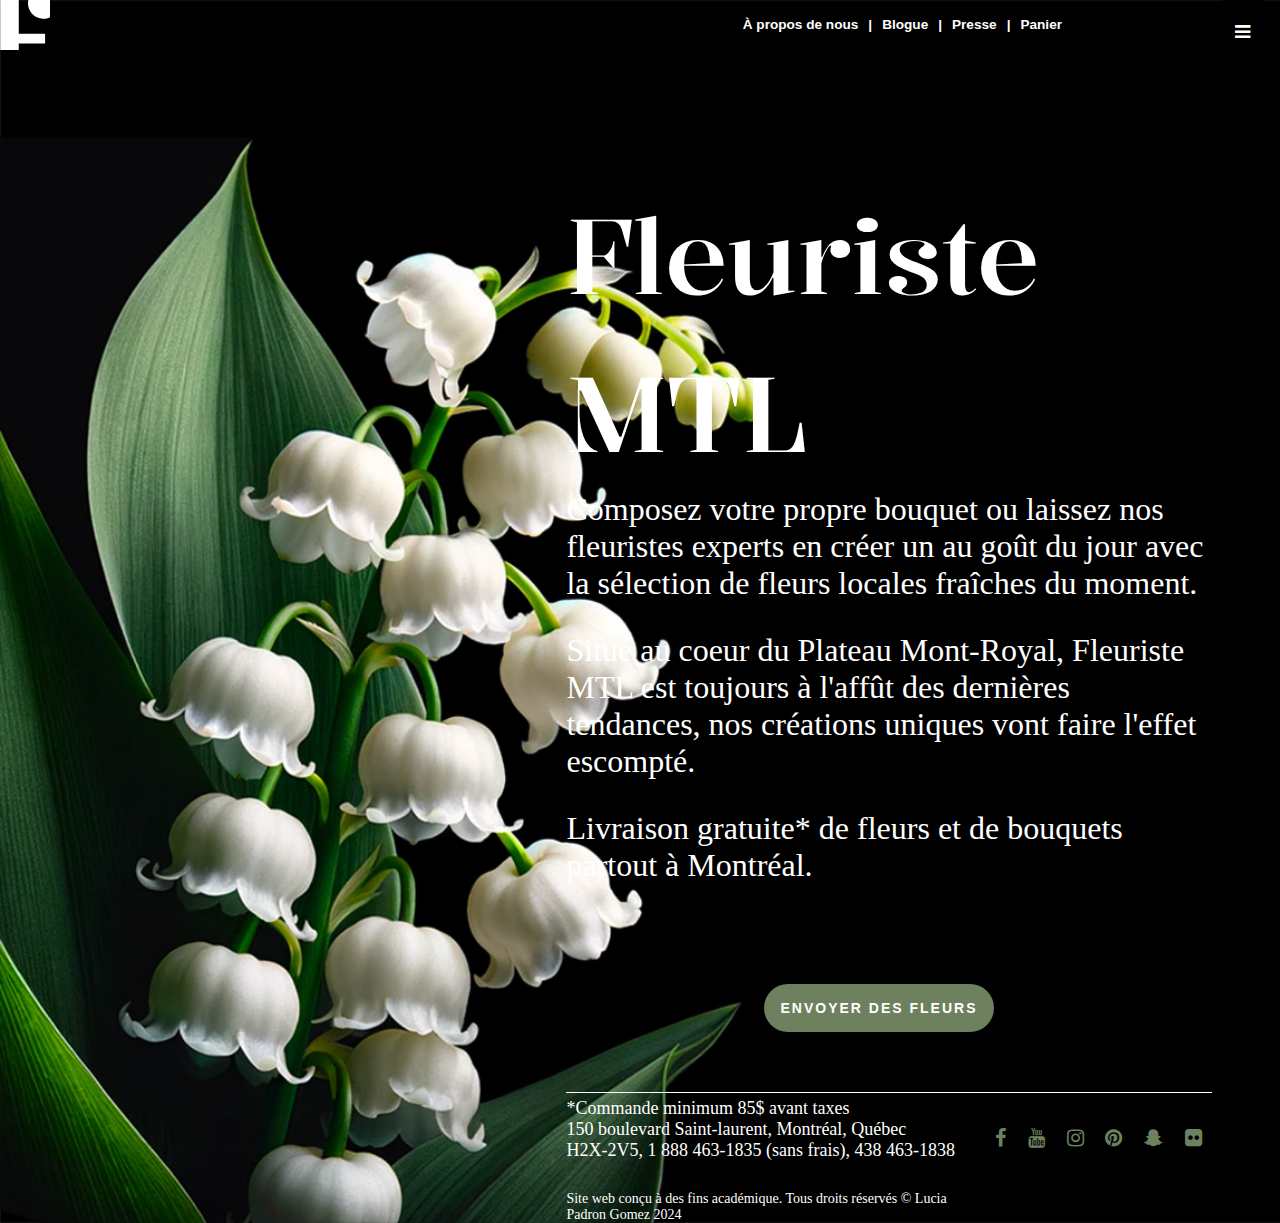
<file: index.html>
<!DOCTYPE html>
<html lang="fr">

<head>

    <!--jeux de charactère latin-->
    <meta charset="utf-8">

    <!--titre du site, important pour google-->
    <title>Création florale fleuriste Montréal</title>

    <!--description pour google-->
    <meta name="description"
        content="Réaliser vos meilleurs recettes avec nos conseils des plus grand chefs de Montréal.">
    <meta name="robots" content="index, follow">

    <!--pour que le site soit ok dans les mobiles aussi-->
    <meta name="viewport" content="width=device-width,initial-scale=1.0">

    <!--compatibilité avec edge-->
    <meta http-equiv="X-UA-Compatible" content="IE=edge,chrome=1">

    <!--Nom de l'auteur-->
    <meta name="author" content="Lucia Padron Gomez" />

    <!--L'url de ce site et l'indication à google de l'indexer-->
    <link rel="canonical" href="http://suivezcesite.com/" />

    <!--Liens vers ma feuille de stylet-->
    <link rel="stylesheet" href="style.css">

    <!--Liens vers la google font-->
    <link href="https://fonts.googleapis.com/css2?family=Roboto&family=Varela+Round&display=swap" rel="stylesheet">

    <link rel="preconnect" href="https://fonts.googleapis.com">
    <link rel="preconnect" href="https://fonts.gstatic.com" crossorigin>
    <link href="https://fonts.googleapis.com/css2?family=Kalnia:wght@100..700&family=Source+Sans+3:ital,wght@0,200..900;1,200..900&display=swap" rel="stylesheet">

    <!--Liens vers la librairie d'icone sociaux-->
    <link rel="stylesheet" href="https://cdnjs.cloudflare.com/ajax/libs/font-awesome/4.7.0/css/font-awesome.min.css">
</head>

<body>

    <div class="wrapper">
        <div class="top-image">
            <header>
                <div id="top-container">
                    <a style="align-self: flex-start;" href="index.html"><img src="images/logo.svg" width="50px"></a>
                </div>
                <nav class="menu1">
                    <p><a href="#"> Panier</a></p>
                    <p>|</p>
                    <p><a href="#"> Presse</a></p>
                    <p>|</p>
                    <p><a href="#"> Blogue </a></p>
                    <p>|</p>
                    <p><a href="#"> À propos de nous</a></p>
                </nav>
            
                <div class="dropdown">
                    <button class="dropdown-btn">
                        <span><i class="fa fa-bars"></i></span>
                    </button>
                    <ul class="dropdown-content">
                        <li><a href="./index.html">ACCUEIL</a></li>
                        <li><a href="./dictionniare.html">DICTIONNAIRE</a></li>
                        <li><a href="#">SERVICES</a></li>
                        <li><a href="#">PORTFOLIO</a></li>
                        <li><a href="#">BlOGUE</a></li>
                        <li><a href="#">PRESSE</a></li>
                    </ul>
                </div>
            </header>
    
        
            <div class="main-text">
                <div class="main-text-left">
                    <h1>Fleuriste MTL</h1>
                    <p>
                        Composez votre propre bouquet ou laissez nos fleuristes experts en créer un au goût du jour avec la
                        sélection de fleurs locales fraîches du moment.</p>
                    <p>
                        Situé au coeur du Plateau Mont-Royal, Fleuriste MTL est toujours à l'affût des dernières tendances,
                        nos créations uniques vont faire l'effet escompté.
                    </p>
                    
                    <p>Livraison gratuite* de fleurs et de bouquets partout à Montréal.</p>
                    <div class="main-text-button">
                        <button class="boutonCA">
                            Envoyer des fleurs
                        </button>
                    </div>
                    <div class="pied">
                        <div class="pied1">
                            <p>*Commande minimum 85$ avant taxes</p>
                            <p>150 boulevard Saint-laurent, Montréal, Québec</p>
                            <p>H2X-2V5, 1 888 463‑1835 (sans frais), 438 463‑1838</p>
                            <p>Site web conçu à des fins académique. Tous droits réservés © Lucia Padron Gomez 2024</p>
                        </div>
            
                        <div class="pied2">
                            <div class="sociaux">
                                <a href="#" class="fa fa-facebook"></a>
                                <a href="#" class="fa fa-youtube"></a>
                                <a href="#" class="fa fa-instagram"></a>
                                <a href="#" class="fa fa-pinterest"></a>
                                <a href="#" class="fa fa-snapchat-ghost"></a>
                                <a href="#" class="fa fa-flickr"></a>
                            </div>
                            
                        </div>
                    </div>
                </div>
                <div class="main-text-right">
                    <p>&nbsp;</p>
                </div>
            </div>
        </div>
    </div>
</body>

</html>
</file>
<file: style.css>
/*police par défault du document*/
body {
    font-family: "karla", sans-serif;
    font-optical-sizing: auto;
    font-weight: 300;
    color: #6E815E;
    background-color: #faf8ec;
    margin: 0;
}

/*enlever le souligné pour tout les liens*/
a:hover,
a:visited,
a:link,
a:focus,
a:active {
    text-decoration: none !important;
}

/*couleur du menu de la navigation principale*/
nav a {
    color: white;
}

/*couleur ausurvol du menu de la navigation principale*/
nav a:hover {
    text-decoration: none;
    color: #DCA9C0;
}

.actif {
    color: #e7c597;
}

/*menu principal, se comporte en grille Ã  6 colones*/
.menu1 {
    color: white;
    font-weight: 600;
    font-size: 0.85em;
    margin-bottom: 3em;
    line-height: 3em;
}

.menu1 p {
    color: white;
    margin-top: 5px;
    display: inline-block;
    margin-left: 10px;
    float: right; 
}

#top-container {
  display: flex;
}

/*style de l'entete*/
.hero {
    width: 95%;
    max-width: 900px;
    background-color: rgb(255, 255, 255);
    text-align: center;
    border: 1px solid #6E815E;
    border-radius: 50px;
    list-style-type: none;
    padding: 0;
    margin: 0 auto;
    display: flex;
    justify-content: center;
    gap: 20px;
    overflow: hidden;
}


.contenuhero {
    width: 550px;
    color: #6E815E;
    padding: 50px;
}

.contenuhero h2 {
    margin-top: 0;
    margin-bottom: 50px;
    line-height: 1.5em;
    font-size: 1.5em;
}

.contenuhero h3 {
    margin-bottom: 5px;
    font-size: 1em;
}

.boutonCA {
    
    display: inline-block;
    outline: none;
    cursor: pointer;
    font-size: 14px;
    line-height: 1;
    border-radius: 500px;
    transition-property: background-color,border-color,color,box-shadow,filter;
    transition-duration: .3s;
    border: 1px solid transparent;
    letter-spacing: 2px;
    min-width: 160px;
    text-transform: uppercase;
    white-space: normal;
    font-weight: 700;
    text-align: center;
    padding: 15px;
    color: #fff;
    background-color: #6E815E;
    height: 48px;
    :hover{
        transform: scale(1.04);
        
    }

    /* background-color: #04AA6D; */
}

.boutonCA:hover {
    background-color: #DCA9C0;
    /* background-image: url("images/CA-down.png"); */
}

.menuprinc {
    height: 80px;
    width: 95%;
    margin-left: auto;
    margin-right: auto;
    /* display: grid;
    grid-template-columns: repeat(11, 1fr); */
    align-items: center;
    justify-items: center;
    color: #6E815E;
    font-size: 1.3em;
    font-weight: 500;
}

.im_accueil {
    width: 400px;
    margin: 0 auto 100px auto;
}

.menuprinc a {
    color: #6E815E;
}

.menuprinc a:hover {
    color: #DCA9C0;
}


header img {
    display: block;
    width: 50px;
    margin: auto;

}

.main-text-left .pied, .main-text-d .pied {
    border-top: 1px solid white;
    font-family: Verdana, Geneva, Tahoma, sans-serif;
    display: grid;
    margin: 0;
    font-size: 10px !important;

}

.pied1 {
    margin-top: 5px;
    grid-column-start: 1;
    grid-column-end: 2;
}

.main-text-left .pied1 p, .main-text-d .pied1 p {
  font-size: 18px;
  color: white;
  margin: 0 !important;
}

.main-text-left .pied1 p:last-of-type, .main-text-d .pied1 p:last-of-type {
  font-size: 14px;
  color: white;
  margin-top: 30px !important;
}

.pied2 {
    margin-top: 25px;
    grid-column-start: 3;
    grid-column-end: 4;
    font-size: 0.6em;
    color: #6E815E;
}

.menupied {
    height: 80px;
    margin-left: auto;
    margin-right: auto;
    display: grid;
    grid-template-columns: repeat(9, 1fr);
    align-items: center;
    justify-items: center;
    color: #6E815E;
}

.menupied a {
    color: #6E815E;
}

/*style pour les icones sociaux*/
.sociaux a {
    color: #6E815E;
    font-size: 20px;
}

.sociaux {
    margin-bottom: 20px;
}

.fa {
    padding: 10px;
    text-align: center;
    text-decoration: none;
}

/*grille de base du site commence ici*/
.wrapper {
    width: 100%;
    display: flex; 
    flex-direction: column;
}

.multiple-image {
    width: 25%;
}

header {
    display: flex; margin-bottom: 1em;
    /* grid-row-start: 1;
    grid-row-end: 1;
    grid-column-start: 2;
    grid-column-end: 4; */
}

nav {
    flex-grow: 2;
    /* grid-row-start: 1;
    grid-row-end: 1;
    grid-column-start: 4;
    grid-column-end: 9; */
}

footer {
    grid-row-start: 9;
    grid-row-end: 10;
    grid-column-start: 1;
    grid-column-end: 10;
    min-height: 300px;

}

.dropdown {
    max-width: 13em;
    margin: 0 10px auto 0;
    position: relative;
    width: 100%;
    text-align: right;
    text-align: -webkit-right;
  }

  .dropdown-btn {
    background: black;
    font-size: 18px;
    width: 54px;
    border: none;
    color: #fff;
    display: flex;
    justify-content: space-between;
    align-items: center;
    padding: 0.7em 0.5em;
    border-radius: 0.5em;
    cursor: pointer;
  }

  .dropdown-btn:focus + .dropdown-content {
    visibility: visible;
  } 

  .dropdown-btn:focus + .dropdown-content li {
    left: 0;
  }

  .dropdown-btn:focus > .arrow {
    transform: rotate(180deg);
  }

  .arrow {
    border-left: 5px solid transparent;
    border-right: 5px solid transparent;
    border-top: 6px solid #fff;
    transition: transform ease-in-out 0.3s;
  }

  .dropdown-content {
    list-style: none;
    position: absolute;
    top: 3em;
    width: 85%;
    visibility: hidden;
    overflow: hidden;
    padding-inline-start: 30px;
  }

  .dropdown-content li {
    background: black;
    /* border-radius: 0.5em; */
    position: relative;
    left: 100%;
    transition: 0.5s;
  }

 .dropdown-content li a {
    display: block;
    padding: 0.7em 0.5em;
    color: #fff;
    /* margin: 0.1em 0; */
    text-decoration: none;
  }

  .dropdown-content li a:hover {
    color: #6E815E;
  }

  .top-image {
    width: 100%;
    margin: 0 auto;
    background: url("./images/Index_1.jpg");
    background-size: cover;
    min-height: 100vh;
  }

  .top-image-dictionary {
    width: 100%;
    margin: 0 auto 30px;
    background: url("./images/Dictionnaire.jpg");
    background-size: cover;
    min-height: 100vh;
    height: 100vh;
    position: fixed;
  }

  .main-text {
    display: flex;
    flex-direction: row-reverse;
    width: 90%;
    margin: 0 auto;
  }

  .main-text-d {
    flex-direction: row;
    width: 90%;
    margin: 140px auto 0 auto;
  }

  .main-text-left {
    order: 2;
    width: 56%;
    margin-top: 60px;
  }

  .main-text-right {
    order: 1;
  }

  .main-text-left p, .main-text-d p {
    margin: auto;
    text-align: left;
    font-size: 32px;
    font-family: SourceSans3;
    color: white;
  }

  .main-text-left p:first-of-type, .main-text-d p:first-of-type {
    margin-bottom: 30px;
  }

  .main-text-left p:last-of-type, .main-text-d p:last-of-type {
    margin-top: 30px;
  }

  .main-text-left h1, .main-text-d h1 {
    margin-top: 60px;
    font-size: 105px;
    font-weight: 500;
    font-family: Kalnia;
    line-height: 1.5em;
    color: white;
    margin-block-start: 0;
    margin-block-end: 0;
  }

  .main-text-button {
    text-align: center;
    padding: 100px 0 40px 0;
    margin: auto 20px 20px auto;
  }

  .main-left h1, .main-left h2 {
    color: white;
    font-weight: 500;
  }

  .main-left h1 {
    margin: 25% auto 20px 0;
    font-family: Kalnia;
    font-size: 75px;
  }

  .main-left h2 {
    font-family: SourceSans3;
    font-size: 45px;
  }

  .main-left p {
    font-family: SourceSans3;
    font-size: 36px;
    color: white;
    margin-right: 75px;
    text-align: justify;
  }

  .main {
    display: flex;
    width: 90%;
    margin: 20px auto 200px auto;
  }

  .main-left {
    order: 1;
    width: 70%;
  }

  .main-right {
    order: 2;
    width: 30%;
    text-align: right;
  }

  .second {
    display: flex;
    width: 90%;
    margin: 20px auto;
  }

  .second-left {
    order: 1;
    width: 50%;
    text-align: left;
  }

  .second-right {
    order: 2;
    width: 50%;
  }

  .carr-wrapper {
    width: 90%;
    margin: 0 120px 40px 120px;
  }

  .carousel.controls-outside {
    padding: 0 1rem 1.375rem;
    background-color: transparent !important;
  }

  .slide {
    border-style: solid; 
    border-width: 1px;
    border-color: gray;
  }

  a:not([class]){
    color: white;
  }

  .car-img {
    height: 100%;
    width: 100%;
    object-fit: contain;
  }

  .car-text {
    font-family: kalnia;
    background-color: white !important;
    color: black;
    padding: 40px;
  }

  .car-text h1 {
    font-weight: 500;
    margin: 30px 0;
  }

  .car-text p {
    font-size: 24px;
    font-weight: 500;
    text-align: justify;
  }

  .carousel.controls-outside .carousel-bullets {
    bottom: -30px !important;
}

/*grille de base du site fini ici*/
</file>
